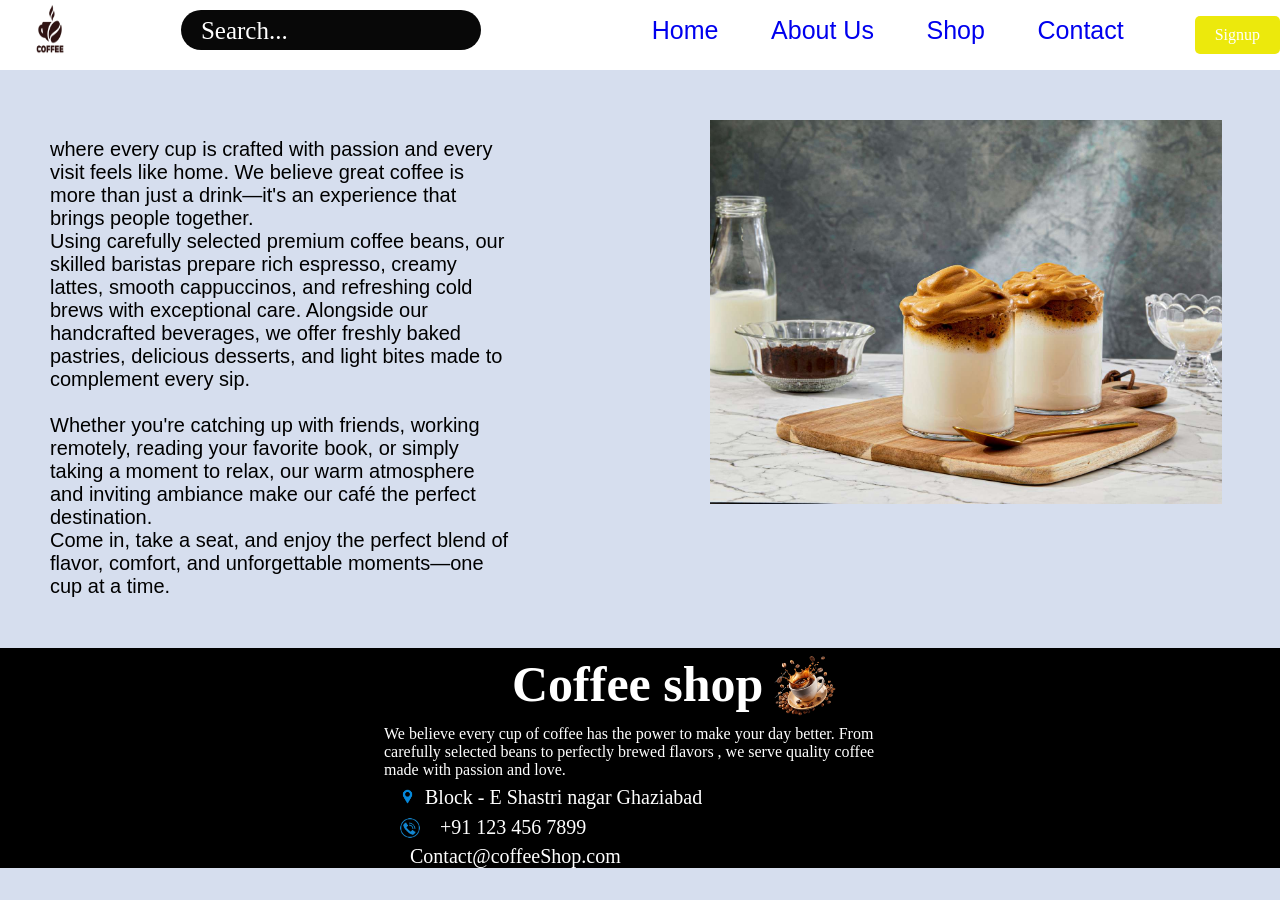
<file: Coffee/about.html>
<!DOCTYPE html>
<html lang="en">
<head>
  <meta charset="UTF-8">
  <meta name="viewport" content="width=device-width, initial-scale=1.0">
  <title>About</title>
  <link rel="stylesheet" href="about.css">
</head>
<body>
    
      <header>

      <div class="nav_bar">
        <div class="logo">
          <img src="../images/coffee-logo-removebg-preview.png" alt="Logo">
        </div>

        <div class="search_bar">
          <p class="search_text">Search...</p>
        </div>

        <div class="nav_address">
          <p class="nav_link border"><a href="index.html">Home</a></p>
          <p class="nav_link border"><a href="about.html">About Us</a></p>
          <p class="nav_link border"><a href="shop.html">Shop</a></p>
          <p class="nav_link border"><a href="contact.html">Contact</a></p>
        </div>

            <div>
              <a href="signup.html" class="signup_btn">Signup</a>
            </div> 
      </div>

        <img class="img" src="../images/Dalgona_coffee.jpg" alt="">
        
        <p class="text_On_img"> 
         where every cup is crafted with passion and every visit feels like home. We believe great coffee is more than just a drink—it's an experience that brings people together.<br>Using carefully selected premium coffee beans, our skilled baristas prepare rich espresso, creamy lattes, smooth cappuccinos, and refreshing cold brews with exceptional care. Alongside our handcrafted beverages, we offer freshly baked pastries, delicious desserts, and light bites made to complement every sip.
        <br><br>
        Whether you're catching up with friends, working remotely, reading your favorite book, or simply taking a moment to relax, our warm atmosphere and inviting ambiance make our café the perfect destination.
        <br>
        Come in, take a seat, and enjoy the perfect blend of flavor, comfort, and unforgettable moments—one cup at a time.</p>
      
    </header>


    <footer>
      <div class="text_section">
        <p class="Coffeeshop_tital">Coffee shop</p>
        <img  class="coffee_pic" src="../images/coffee_pic-removebg-preview.png" alt="coffee_img">
      </div>

       <p class="text_area">We believe every cup of coffee has the power to make your day better. From carefully selected beans to perfectly brewed flavors , we serve quality coffee made with passion and love.</p>
      
      <div class="location">
        <img class="location_icon" src="../images/location_icon-removebg-preview (1).png" alt="location icon">
        <p class="location_add">Block - E Shastri nagar Ghaziabad</p>
      </div>

      <div class="contact">
        <img class="contact_symbol" src="../images/contect_symbol-removebg-preview.png" alt="contect_img">
        <p class="contact_no">+91 123 456 7899</p>
      </div>

      <div class="contact_Email">
         <i class="fa-regular fa-envelope"></i> 
        <p class="E-mail">Contact@coffeeShop.com</p>
      </div>

      <div class="icon_box">
        <i class="fa-brands fa-facebook"></i>
        <i class="fa-brands fa-instagram"></i>
        <i class="fa-brands fa-square-twitter"></i>
        <i class="fa-brands fa-x-twitter"></i>
      </div>

    </footer>

</body>
</html>
</file>
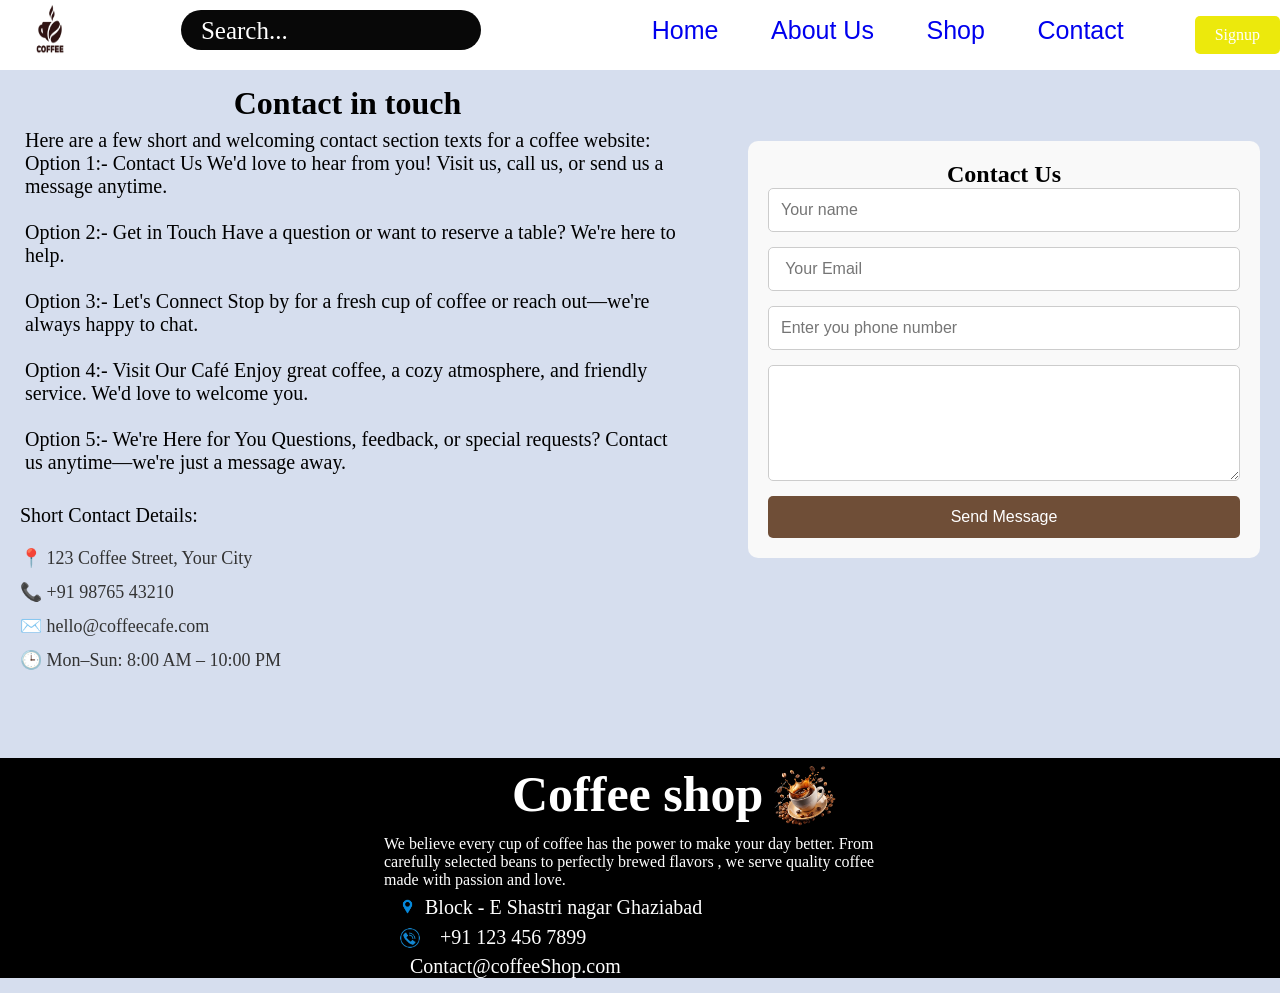
<file: Coffee/contact.html>
<!DOCTYPE html>
<html lang="en">
<head>
  <meta charset="UTF-8">
  <meta name="viewport" content="width=device-width, initial-scale=1.0">
  <title>Contact</title>

  <link rel="stylesheet" href="contact.css">

</head>
<body>
  
<header>
      <div class="nav_bar">

        <div class="logo">
          <img src="../images/coffee-logo-removebg-preview.png" alt="Logo">
        </div>

        <div class="search_bar">
          <p class="search_text">Search...</p>
        </div>

        <div class="nav_address">
         <p class="nav_link border"><a href="index.html">Home</a></p>
           <p class="nav_link border"><a href="about.html">About Us</a></p>
           <p class="nav_link border"><a href="shop.html">Shop</a></p>
           <p class="nav_link border"><a href="contact.html">Contact</a></p>
        </div>

            <div>
              <a href="signup.html" class="signup_btn">Signup</a>
            </div>    
      </div>
    </header>


<main>
     
  <div class="container">
    <center><h1>Contact in touch</h1></center>
    <p>Here are a few short and welcoming contact section texts for a coffee website:
      <br>
    Option 1:-
    Contact Us
    We'd love to hear from you! Visit us, call us, or send us a message anytime.
      <br><br>
    Option 2:-
    Get in Touch
    Have a question or want to reserve a table? We're here to help.
      <br><br>
    Option 3:-
    Let's Connect
    Stop by for a fresh cup of coffee or reach out—we're always happy to chat.
       <br><br>
    Option 4:-
    Visit Our Café
    Enjoy great coffee, a cozy atmosphere, and friendly service. We'd love to welcome you.
     <br><br>
    Option 5:- 
    We're Here for You
    Questions, feedback, or special requests? Contact us anytime—we're just a message away.
      <br><br> 
  </div>

       <p class="Contact_details">Short Contact Details:</P>

    <ul class="contact-list">
    
      <li>📍 123 Coffee Street, Your City</li>
      <li>📞 +91 98765 43210</li>
      <li>✉️ hello@coffeecafe.com</li> 
      <li>🕒 Mon–Sun: 8:00 AM – 10:00 PM</p></li>
        
    </ul>

<section class="form">
      <center><h2>Contact Us</h2></center>
  
  <form >
    <input type="text" placeholder="Your name" required>
    <input type="email" placeholder=" Your Email" required>
    <input type="tel" placeholder="Enter you phone number" required>
    <textarea placeholder ="Your message"  rows="5" required> </textarea>
    <button type="submit">Send Message</button>
  </form>

</section>

</main>


    <footer>

      <div class="text_section">
        <p class="Coffeeshop_tital">Coffee shop</p>
        <img  class="coffee_pic" src="../images/coffee_pic-removebg-preview.png" alt="coffee_img">
      </div>

       <p class="text_area">We believe every cup of coffee has the power to make your day better. From carefully selected beans to perfectly brewed flavors , we serve quality coffee made with passion and love.</p>
      
      <div class="location">
        <img class="location_icon" src="../images/location_icon-removebg-preview (1).png" alt="location icon">
        <p class="location_add">Block - E Shastri nagar Ghaziabad</p>
      </div>

      <div class="contact">
        <img class="contact_symbol" src="../images/contect_symbol-removebg-preview.png" alt="contect_img">
        <p class="contact_no">+91 123 456 7899</p>
      </div>

      <div class="contact_Email">
         <i class="fa-regular fa-envelope"></i> 
        <p class="E-mail">Contact@coffeeShop.com</p>
      </div>

      <div class="icon_box">
        <i class="fa-brands fa-facebook"></i>
        <i class="fa-brands fa-instagram"></i>
        <i class="fa-brands fa-square-twitter"></i>
        <i class="fa-brands fa-x-twitter"></i>
      </div>
      
    </footer>

</body>
</html>
</file>
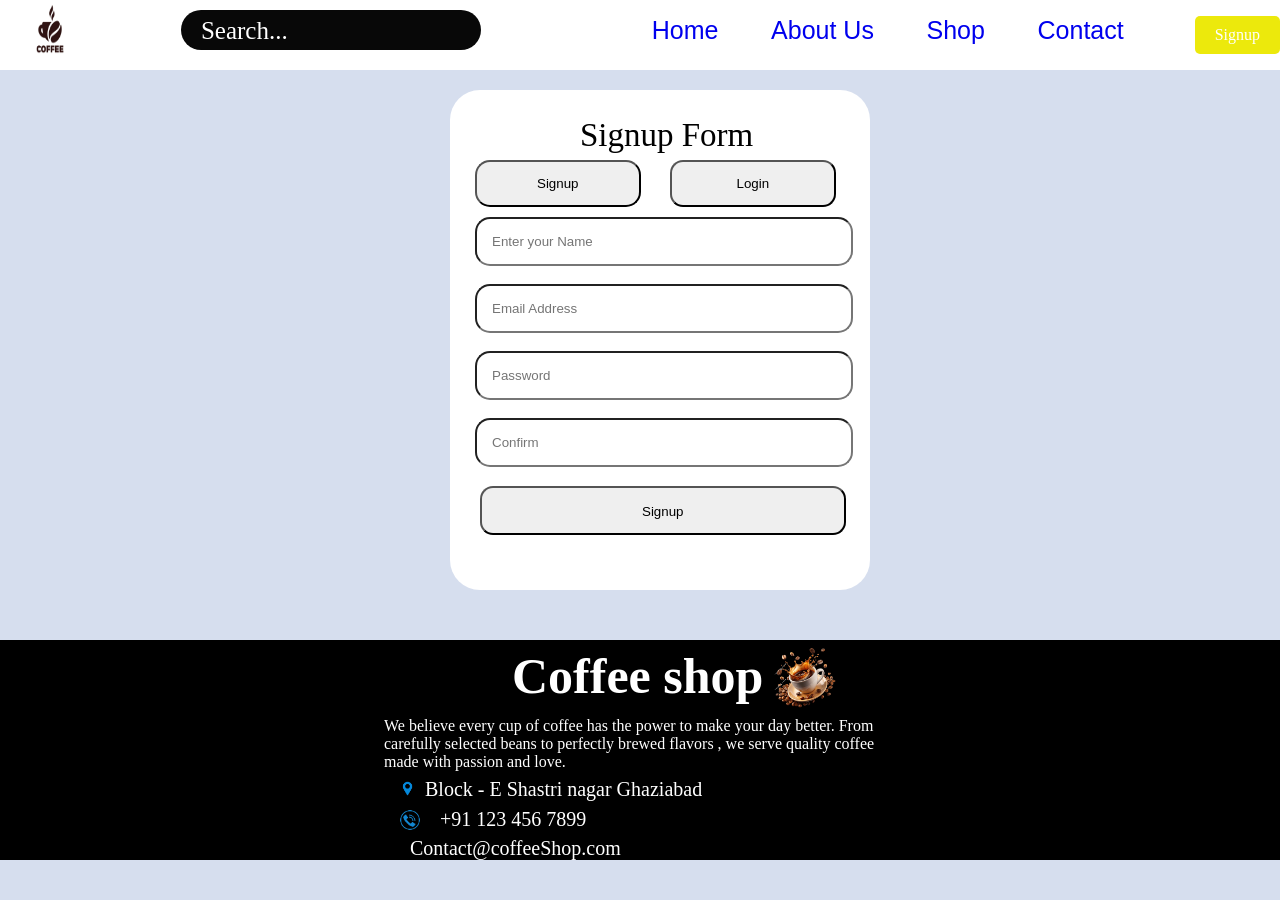
<file: Coffee/signup.html>
<!DOCTYPE html>
<html lang="en">
<head>
  <meta charset="UTF-8">
  <meta name="viewport" content="width=device-width, initial-scale=1.0">
  <link rel="stylesheet" href="signup.css">
  <title>Signup</title>
</head>
<body>
  
  <header>
      <div class="nav_bar">

        <div class="logo">
          <img src="../images/coffee-logo-removebg-preview.png" alt="Logo">
        </div>

        <div class="search_bar">
          <p class="search_text">Search...</p>
        </div>

        <div class="nav_address">
         <p class="nav_link border"><a href="index.html">Home</a></p>
           <p class="nav_link border"><a href="about.html">About Us</a></p>
           <p class="nav_link border"><a href="shop.html">Shop</a></p>
           <p class="nav_link border"><a href="contact.html">Contact</a></p>
        </div>

            <div>
              <a href="signup.html" class="signup_btn">Signup</a>
            </div>   
      </div>
    </header>

    <main>

      <form class="signup_form" id="signupForm">
        <p class="text">Signup Form</p>
        <button class="form_left_btn" onclick="showSignup()">Signup</button>
        <button class="form_right_btn" onclick="showLogin(event)">Login</button>
         <input class="form_text" type="text" placeholder="Enter your Name">
        <input class="form_text" type="text" placeholder="Email Address">
        <input class="form_text" type="text" placeholder="Password">
        <input class="form_text" type="text" placeholder="Confirm">
        <button type="button" class="btn" onclick="showSignup()">Signup</button>
        
      </form>

      <form class="Login_form" id="loginForm" style="display: none;">
        
        <p class="Login_text">Login</p>
        <button class="form_left_btn" onclick="showSignup()">Signup</button>
        <button class="form_right_btn" onclick="showLogin(event)">Login</button>
        <input class="LO_text" type="text" placeholder="Email Address">
        <input class="LO_text" type="password" placeholder="Password">
        <button type="button" class="btn" onclick="showLogin()">Login</button>
        <button type="button" class="FG_btn">Forgot Password</button>
        <button type="button" class="btm_btn" onclick="showSignup()">Signup</button>
      </form>

    </main>


    <footer>

      <div class="text_section">
        <p class="Coffeeshop_tital">Coffee shop</p>
        <img  class="coffee_pic" src="../images/coffee_pic-removebg-preview.png" alt="coffee_img">
      </div>

       <p class="text_area">We believe every cup of coffee has the power to make your day better. From carefully selected beans to perfectly brewed flavors , we serve quality coffee made with passion and love.</p>
      
      <div class="location">
        <img class="location_icon" src="../images/location_icon-removebg-preview (1).png" alt="location icon">
        <p class="location_add">Block - E Shastri nagar Ghaziabad</p>
      </div>

      <div class="contact">
        <img class="contact_symbol" src="../images/contect_symbol-removebg-preview.png" alt="contect_img">
        <p class="contact_no">+91 123 456 7899</p>
      </div>

      <div class="contact_Email">
         <i class="fa-regular fa-envelope"></i> 
        <p class="E-mail">Contact@coffeeShop.com</p>
      </div>

      <div class="icon_box">
        <i class="fa-brands fa-facebook"></i>
        <i class="fa-brands fa-instagram"></i>
        <i class="fa-brands fa-square-twitter"></i>
        <i class="fa-brands fa-x-twitter"></i>
      </div>
      
    </footer>

</body>

<script>
function showSignup(event) {
    if (event) event.preventDefault();

    document.getElementById("signupForm").style.display = "block";
    document.getElementById("loginForm").style.display = "none";
}

function showLogin(event) {
    if (event) event.preventDefault();

    document.getElementById("signupForm").style.display = "none";
    document.getElementById("loginForm").style.display = "block";
}
</script>

</html>
</file>
<file: Coffee/about.css>
*{
    margin: 0;
    padding: 0;
    box-sizing: border-box;
}
body{
   background-color: rgb(214, 222, 238); 
}
.nav_bar{
    height: 70px;
    width: 100%;
    background-color:white;
    align-items: center;
    justify-content: space-between;
    display: flex;
    cursor: pointer;
}
img{
    height: 80px;
    width: 80px;
    margin-left: 10px;
    margin-top: -5px;
}
.nav_address{
    display: flex;
    justify-content: space-between;
    display: flex;
    align-items: center;
    margin-left: 100px;
    margin-top: -50px;
    width: 40%;
}
.nav_link{
    color: black;
    font-size: 25px;
    margin-left: 20px;
    margin-right: 20px;
    font-family: 'Segoe UI', Tahoma, Geneva, Verdana, sans-serif;
    margin-top: 40px;
}
.signup_btn{
  display: inline-block;
  padding: 10px 20px;
  background-color: #ece90c;
  color: white;
  text-decoration: none;
  border-radius: 5px;
  text-align: center;
}
.signup_btn:hover {
  background-color: #0056b3;
}

.border:hover{
    background-color: black;
    color: white;
    border-radius: 20px;
}
.first_img{
    height: 100%;
    width: 100%;
    object-fit: cover;
    margin: 0px;
}
p{
    color: black;
    font-size: 20px;
    margin-left: 10px;
    margin-top: 7px;
}
a {
    text-decoration: none;
}
a:hover{
  color: white;
}
.search_bar{
    height: 40px;
    width: 300px;
    border-radius: 20px;
    background-color: rgb(8, 8, 8);
    border-color: black;
    margin-left: 40px;
    margin-top: -10px;
}
.search_text{
    color: white;
    font-size: 25px;
    margin-left: 20px;
    margin-top: 7px;
}
.img{
  height: 40%;
  width: 40%;
  margin-left: 710px;
  margin-top: 50px;
  background-repeat: no-repeat;
}
.text_On_img{
  margin-top: -370px;
  color: rgb(0, 0, 0);
  margin-right: 770px;
  margin-left: 50px;
  font-size: 20px;
  font-family:'Gill Sans', 'Gill Sans MT', Calibri, 'Trebuchet MS', sans-serif;
}
footer{
    background-color: black;
    margin-top: 50px;
}
.Coffeeshop_tital{
    color: white;
    font-size: 50px;
    font-weight: bold;
    margin-left: 40%;
}
.text_section{
    display: flex;
}
.coffee_pic{
    height: 5%;
    width: 5%;
    margin-top: 6px;
}
.text_area{
    color: white;
    margin-left: 30%;
    margin-right: 30%;
    font-size: 16px;
}
.location{
    color: white;
    display: flex;
    margin-left: 390px;
}
.location_add{
    color: white;
}
.location_icon{
    height: 15px;
    width: 15px;
    margin-top: 10px;
}
.contact{
    display: flex;
    margin-left: 380px;
}
.contact_no{
    color: white;
    
}
.contact_symbol{
    height: 40px;
    width: 40px;
    margin-top: -1px;
}
.contact_Email{
    color: white;
    display: flex;
    margin-left: 400px;

}
.E-mail{
    color: white;
    margin-top: -3px;
}
.icon_box{
    color: white;
    margin-left: 400px;
    justify-content: space-evenly;
    margin-top: 10px;
}
</file>
<file: Coffee/contact.css>
*{
    margin: 0;
    padding: 0;
    box-sizing: border-box;
}
body{
   background-color: rgb(214, 222, 238); 
}
.nav_bar{
    height: 70px;
    width: 100%;
    background-color:white;
    align-items: center;
    justify-content: space-between;
    display: flex;
    cursor: pointer;
}
a {
    text-decoration: none;
}
a:hover{
  color: white;
}
img{
    height: 80px;
    width: 80px;
    margin-left: 10px;
    margin-top: -5px;
}
.nav_address{
    display: flex;
    justify-content: space-between;
    display: flex;
    align-items: center;
    margin-left: 100px;
    margin-top: -50px;
    width: 40%;
}
.nav_link{
    color: black;
    font-size: 25px;
    margin-left: 20px;
    margin-right: 20px;
    font-family: 'Segoe UI', Tahoma, Geneva, Verdana, sans-serif;
    margin-top: 40px;
}
.signup_btn{
  display: inline-block;
  padding: 10px 20px;
  background-color: #ece90c;
  color: white;
  text-decoration: none;
  border-radius: 5px;
  text-align: center;
}
.signup_btn:hover {
  background-color: #0056b3;
}
.border:hover{
    background-color: black;
    color: white;
    border-radius: 20px;
}
.first_img{
    height: 100%;
    width: 100%;
    object-fit: cover;
    margin: 0px;
}
p{
    color: black;
    font-size: 20px;
    margin-left: 10px;
    margin-top: 7px;
}
.search_bar{
    height: 40px;
    width: 300px;
    border-radius: 20px;
    background-color: rgb(8, 8, 8);
    border-color: black;
    margin-left: 40px;
    margin-top: -10px;
}
.search_text{
    color: white;
    font-size: 25px;
    margin-left: 20px;
    margin-top: 7px;
}
.container{
    margin-left: 15px;
    margin-right: 600px;
    margin-top: 15px;
}
.Contact_details{
    margin-left: 20px;
}
.form{
    width: 40%;
    margin-left: auto;
    padding: 20px;
    background: #f9f9f9;
    border-radius: 10px;
    box-shadow: 0 4px 10px rgba(0, 0, 0, 0);
    margin-top: -550px;
    margin-right: 20px;
}
.form form{
display: flex;
display: flex;
flex-direction: column;
}
input , textarea {
    width: 100%;
    padding: 12px;
    margin-bottom: 15px;
    border-radius: 5px;
    border: 1px solid #ccc;
    font-size: 16px;   
} 
buttom:hover{
    background: #4b2e1f;
}

textarea{
    resize: vertical;
}
button{
    padding: 12px;
    background: #6F4E37;
    color: #fff;
    border: none;
    border-radius: 5px;
    cursor : pointer;
    font-size: 16px;
}
footer{
    background-color: black;
    margin-top: 50px;
    margin-top: 200px;
    margin-bottom: 0px;
}
.Coffeeshop_tital{
    color: white;
    font-size: 50px;
    font-weight: bold;
    margin-left: 40%;
}
.text_section{
    display: flex;
}
.coffee_pic{
    height: 5%;
    width: 5%;
    margin-top: 6px;
}
.text_area{
    color: white;
    margin-left: 30%;
    margin-right: 30%;
    font-size: 16px;
}
.location{
    color: white;
    display: flex;
    margin-left: 390px;
}
.location_add{
    color: white;
}
.location_icon{
    height: 15px;
    width: 15px;
    margin-top: 10px;
}
.contact{
    display: flex;
    margin-left: 380px;
}
.contact_no{
    color: white;
}
.contact_symbol{
    height: 40px;
    width: 40px;
    margin-top: -1px;
}
.contact_Email{
    color: white;
    display: flex;
    margin-left: 400px;
}
.E-mail{
    color: white;
    margin-top: -3px;
}
.icon_box{
    color: white;
    margin-left: 400px;
    justify-content: space-evenly;
    margin-top: 10px;
}
.contact-list{
    list-style: none;
    padding: 0;
    margin: 20px;
}
.contact-list li {
    font-size: 18px;
    color: #333;
    margin: 12px 0;
    display: flex;
    align-items: center;
    gap: 10px;
}
.contact-list li:hover{
    color: #8b4513;
}
</file>
<file: Coffee/signup.css>
*{
    margin: 0;
    padding: 0;
    box-sizing: border-box;
}
body{
    background-color: rgb(214, 222, 238); 
}
.nav_bar{
    height: 70px;
    width: 100%;
    background-color:white;
    align-items: center;
    justify-content: space-between;
    display: flex;
    cursor: pointer;
}
a {
    text-decoration: none;
}
a:hover{
  color: white;
}
img{
    height: 80px;
    width: 80px;
    margin-left: 10px;
    margin-top: -5px;
}
.nav_address{
    display: flex;
    justify-content: space-between;
    display: flex;
    align-items: center;
    margin-left: 100px;
    margin-top: -50px;
    width: 40%;
}
.nav_link{
    color: black;
    font-size: 25px;
    margin-left: 20px;
    margin-right: 20px;
    font-family: 'Segoe UI', Tahoma, Geneva, Verdana, sans-serif;
    margin-top: 40px;
}
.signup_btn{
  display: inline-block;
  padding: 10px 20px;
  background-color: #ece90c;
  color: white;
  text-decoration: none;
  border-radius: 5px;
  text-align: center;
}
.signup_btn:hover {
  background-color: #0056b3;
}
.border:hover{
    background-color: black;
    color: white;
    border-radius: 20px;
}
.first_img{
    height: 100%;
    width: 100%;
    object-fit: cover;
    margin: 0px;
}
p{
    color: black;
    font-size: 20px;
    margin-left: 10px;
    margin-top: 7px;
}
p:hover{
    opacity: 0.5;
}
.search_bar{
    height: 40px;
    width: 300px;
    border-radius: 20px;
    background-color: rgb(8, 8, 8);
    border-color: black;
    margin-left: 40px;
    margin-top: -10px;
}
.search_text{
    color: white;
    font-size: 25px;
    margin-left: 20px;
    margin-top: 7px;
}
.signup_form{
  background-color: white;
  height: 500px;
  width: 420px;
  margin-left: 450px;
  margin-top: 20px;
  border-radius: 30px;
  padding: 20px;
}
.text{
  font-size: 33px;
  margin-left: 110px;
}
.form_text{
  padding: 15px;
  margin: 5px;
  margin-bottom: 13px;
  padding-right: 190px;
  border-radius: 15px;
}
.form_left_btn{
  padding-left: 60px;
  padding-right: 60px;
  padding-top: 14px;
  padding-bottom: 14px;
  margin: 5px;
  
  border-radius: 15px;
}
.form_left_btn:hover{
  background-color: #69a1dd;
}
.form_right_btn{
  padding-right:65px ;
  padding-left: 65px;
  padding-top: 14px;
  padding-bottom: 14px;
  margin-left: 20px;
  margin-top: 6px;
  margin-right: 10px;
  border-radius: 13px;

}
.form_right_btn:hover{
  background-color: #69a1dd;
}
.btn{
  padding: 16px 160px 14px;
  margin-left: 10px;
  margin-top: 6px;
  border-radius: 13px;
}
.Login_form{
  background-color: white;
  height: 500px;
  width: 420px;
  margin-left: 450px;
  margin-top: 20px;
  border-radius: 30px;
  padding: 20px;
}
.Login_text{
  font-size: 33px;
  margin-left: 150px;
}
.LO_text{
  padding: 15px;
  margin: 5px;
  margin-top: 20px;
  margin-bottom: 13px;
  padding-right: 190px;
  border-radius: 15px;
}
.signup_form {
    display: block 
}
.Login_form {
    display: none
}
.form_left_text{
  padding: 15px 5px;
  border-radius: 15px;
  margin-bottom: 13px;
  margin-left: 5px;
  margin-top: 15px;
}
.form_left_text:hover{
  background-color: #69a1dd;
}
.form_right_text{
   padding: 15px 5px;
   border-radius: 15px;
}
.form_right_text:hover{
  background-color: #69a1dd;
}
.FG_btn{
  padding: 10px;
  margin-left: 13px;
  border-radius: 13px;
  margin-bottom: 10px;
  margin-top: 25px;
  border: none;
  font-size: 15px;
}
.FG_btn:hover{
  background-color: #69a1dd;
}
.btm_btn{
  font-size: 15px;
  padding: 10px;
  margin-top: 15px;
  margin-left: 80px;
  border-radius: 13px;
  padding-left: 50px;
  padding-right: 45px;
  border: none;
}
.btm_btn:hover{
  background-color: #69a1dd;
}
footer{
    background-color: black;
    margin-top: 50px;
}
.Coffeeshop_tital{
    color: white;
    font-size: 50px;
    font-weight: bold;
    margin-left: 40%;
}
.text_section{
    display: flex;
}
.coffee_pic{
    height: 5%;
    width: 5%;
    margin-top: 6px;
}
.text_area{
    color: white;
    margin-left: 30%;
    margin-right: 30%;
    font-size: 16px;
}
.location{
    color: white;
    display: flex;
    margin-left: 390px;
}
.location_add{
    color: white;
}
.location_icon{
    height: 15px;
    width: 15px;
    margin-top: 10px;
}
.contact{
    display: flex;
    margin-left: 380px;
}
.contact_no{
    color: white;
    
}
.contact_symbol{
    height: 40px;
    width: 40px;
    margin-top: -1px;
}
.contact_Email{
    color: white;
    display: flex;
    margin-left: 400px;

}
.E-mail{
    color: white;
    margin-top: -3px;
}
.icon_box{
    color: white;
    margin-left: 400px;
    justify-content: space-evenly;
    margin-top: 10px;
}
</file>
